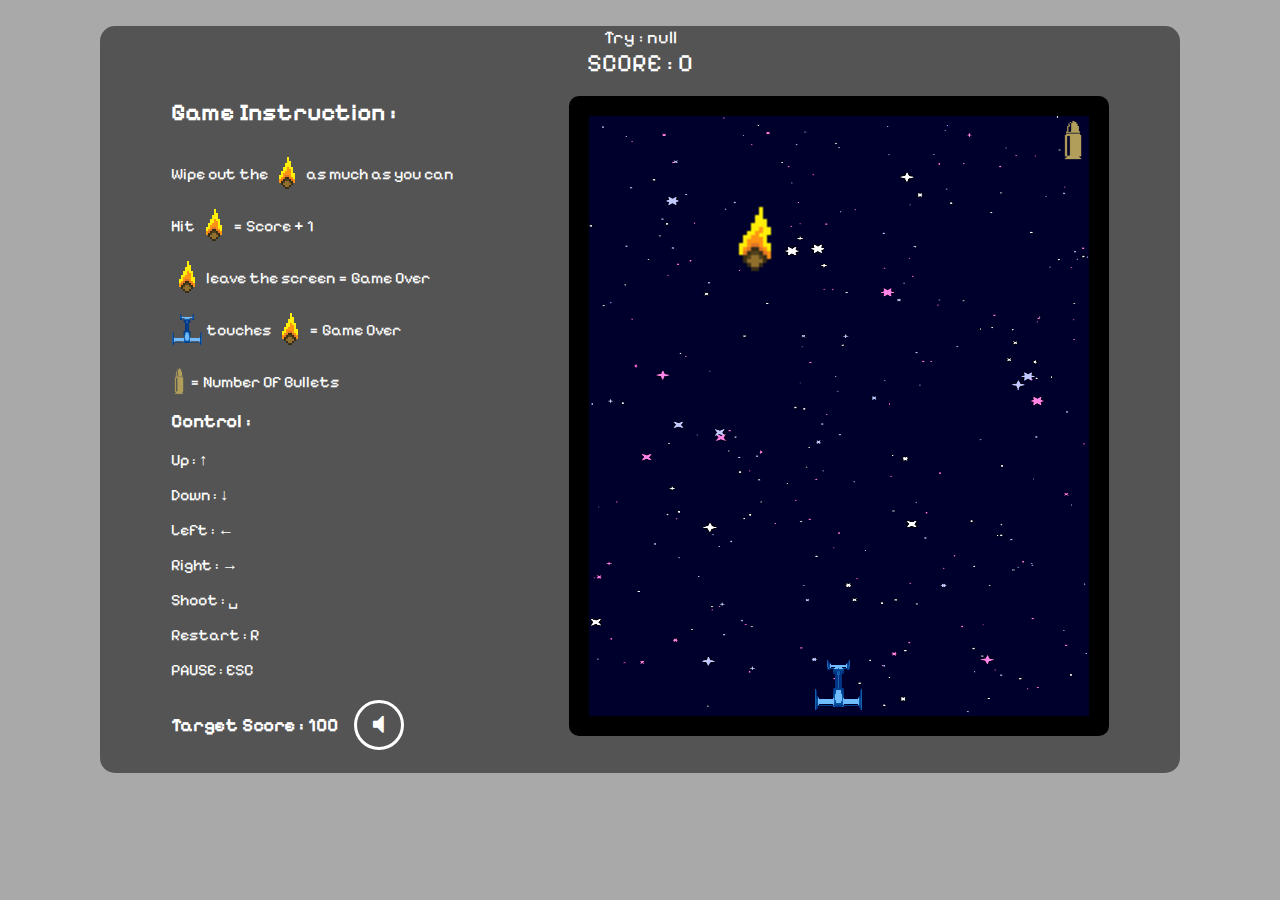
<file: index.html>
<!DOCTYPE html>
<html lang="en">

<head>
  <meta charset="UTF-8" />
  <meta name="viewport" content="width=device-width, initial-scale=1" />
  <link rel="preconnect" href="https://fonts.googleapis.com" />
  <link rel="preconnect" href="https://fonts.gstatic.com" crossorigin />
  <link href="https://fonts.googleapis.com/css2?family=Pixelify+Sans:wght@400..700&display=swap" rel="stylesheet" />
  <link rel="stylesheet" href="https://cdnjs.cloudflare.com/ajax/libs/font-awesome/4.7.0/css/font-awesome.min.css" />
  <style>
    * {
      -webkit-user-select: none;
      -moz-user-select: none;
      user-select: none;
    }

    body {
      background-color: #a9a9a9;
      color: white;
      font-family: "Pixelify Sans";
      width: auto;
      overflow: hidden;
      transform: translateY(2vh);
    }

    body:not(button) {
      touch-action: manipulation;
    }

    canvas {
      display: block;
      margin: 0 auto;
    }

    img {
      width: 32px;
      height: 32px;
      transform: translateY(+10px);
    }

    #border {
      background-color: #545454;
      width: 120vh;
      border-radius: 15px;
      margin: 0 auto;
    }

    .topBar {
      display: inline;
      justify-content: space-around;
      align-items: center;
      padding-top: 10px;
      text-align: center;
    }

    #topBarVolume {
      display: none;
    }

    #infoBtn {
      display: none;
    }

    #count {
      font-size: 18px;
    }

    #score {
      font-size: 25px;
      text-align: center;
      padding: 0;
    }

    #bulletInfo img {
      width: 16px;
      height: 32px;
    }

    #gameInfo {
      margin: 0 auto;
    }

    .control {
      display: none;
    }

    #gameScreen {
      display: flex;
      justify-content: space-around;
      align-items: center;
      padding: 0 1vw 2vh 1vw;
    }

    button {
      width: 50px;
      height: 50px;
      background-color: #272929;
      color: #545454;
      border-radius: 10px;
      font-size: 20px;
      border: #272929 1px solid;
    }

    .topBar button,
    .volume {
      font-size: 25px;
      max-width: 50px;
      max-height: 50px;
      background-color: transparent;
      border-radius: 50%;
      border: white 3px solid;
      color: white;
      text-align: center;
    }

    #shoot {
      margin: 0 auto;
      display: none;
    }

    #pause {
      display: none;
      position: absolute;
      background-color: #4309f318;
      width: 500px;
      height: 600px;
      margin-left: 20px;
      transform: translateY(-620px);
      font-size: 1.2em;
      text-align: center;
      overflow: hidden;
    }

    .info {
      display: none;
    }

    #canvasScreen {
      cursor: default;
      margin: 0 auto;
    }

    #pauseText {
      margin-top: 50%;
    }

    #endScore {
      font-size: 1.5em;
    }

    #againBtn {
      color: white;
      text-align: center;
      background-color: #67b3b5;
      border-color: #67b3b5;
      font-size: 30px;
    }

    @keyframes shine {
      from {
        color: white;
      }

      25% {
        color: rgb(255, 255, 164);
      }

      50% {
        color: rgb(251, 251, 97);
      }

      75% {
        color: rgb(255, 255, 57);
      }

      to {
        color: rgb(255, 255, 0);
      }
    }

    .shine {
      animation: shine 1s infinite alternate;
    }

    @keyframes tryAgain {
      from {
        transform: scale(1);
      }

      to {
        transform: scale(1.2);
      }
    }

    #pauseText>*:not(span, .info) {
      animation: tryAgain 1s infinite alternate, shine 1s infinite alternate;
    }

    .end {
      display: none;
    }

    .esc {
      display: none;
    }

    .option {
      display: none;
    }

    .info {
      display: none;
    }

    .bottomBar {
      display: flex;
      align-items: center;
      gap: 1em;
    }

    @media screen and (max-width: 767px) {
      body {
        overflow: hidden;
        transform: translateY(-5px);
      }

      #border {
        width: 100%;
      }

      canvas {
        width: 300px;
        height: 350px;
      }

      #gameInfo {
        display: none;
      }

      #endScore {
        font-size: 1.2em;
      }

      .topBar {
        display: flex;
        padding-bottom: 10px;
      }

      .topBarBtn {
        display: flex;
        justify-content: space-around;
        align-items: center;
        gap: 5px;
      }


      #topBarVolume {
        display: inline;
      }

      #infoBtn {
        display: inline;
      }


      #pause {
        width: 300px;
        height: 350px;
        transform: translateY(-370px);
        font-size: 1em;
      }

      .info {
        display: none;
        font-size: 0.8em;
        transform: translateY(-110px);
        margin: 0;
        line-height: 2em;
      }

      .infoScreen {
        background-color: #00000060;
      }

      p.shine.info {
        padding: 15px 0;
      }

      @keyframes bounce {
        25% {
          transform: translateY(-120px);
        }

        50% {
          transform: translateY(-110px);
        }

        75% {
          transform: translateY(-112px);
        }

        to {
          transform: translateY(-110px);
        }
      }

      #infoHint {
        animation: bounce 2s infinite ease-in-out;
      }

      .control {
        display: grid;
        justify-content: center;
        align-items: center;
        gap: 5vi;
        padding-top: 5px;
      }

      .control button {
        border: black 3px solid;
        width: 15vi;
        height: 15vi;
      }

      #right {
        grid-column: 3;
      }

      #left {
        grid-column: 1;
      }

      #shootKey {
        grid-column: 2;
        background-color: #9b2256;
        border: #f2ce44 3px solid;
        border-radius: 50%;
      }

      .option {
        display: flex;
        justify-content: center;
        align-items: center;
        gap: 1em;
        padding-top: 1em;
      }

      .option button {
        color: white;
        font-size: 1em;
        font-family: "Pixelify Sans";
        width: 30vi;
        height: 2em;
      }

      @media screen and (max-width: 376px) {
        canvas {
          width: 250px;
          height: 300px;
        }

        #score {
          font-size: 1.2em;
        }

        .topBar button {
          font-size: 25px;
          width: 12vi;
          height: 12vi;
        }

        #pause {
          width: 250px;
          height: 300px;
          transform: translateY(-320px);
          font-size: 0.8em;
        }

        .control {
          margin-top: 0;
        }

        .option {
          margin-top: 0;
        }


      }
    }
  </style>
</head>

<body>
  <!--Part-1: 1 mark -->
  <div id="border">
    <span class="topBar">
      <div id="count">Try</div>
      <div id="score"></div>
      <div class="topBarBtn">
        <button id="infoBtn" onclick="showInfo()">
          <i class="fa fa-question"></i>
        </button>
        <button class="volume" id="topBarVolume" onclick="setVolume()">
          <i class="fa fa-volume-off"></i>
        </button>
      </div>
    </span>
    <div id="gameScreen">
      <div id="gameInfo">
        <h2>Game Instruction :</h2>
        <p>
          Wipe out the
          <img class="meteor" src="/shooter/CroppedMeteor.png" alt="Meteor" />
          as much as you can
        </p>
        <p>
          Hit
          <img class="meteor" src="/shooter/CroppedMeteor.png" alt="Meteor" />
          = Score + 1
        </p>
        <p>
          <img class="meteor" src="/shooter/CroppedMeteor.png" /> leave the
          screen = Game Over
        </p>
        <p>
          <img class="spaceship" src="/shooter/croppedShip.png" /> touches
          <img class="meteor" src="/shooter/CroppedMeteor.png" /> = Game Over
        </p>
        <span id="bulletInfo"><img src="/shooter/bulletSymbol.png" /> = Number Of Bullets</span>
        <h3>Control :</h3>
        <p>Up : &UpArrow;</p>
        <p>Down : &DownArrow;</p>
        <p>Left : &LeftArrow;</p>
        <p>Right : &RightArrow;</p>
        <p>Shoot : &blank;</p>
        <p>Restart : R</p>
        <p>PAUSE : ESC</p>
        <div class="bottomBar">
          <h3 class="shine">Target Score : 100</h3>
          <button class="volume" onclick="setVolume()">
            <i class="fa fa-volume-off"></i>
          </button>
        </div>
      </div>
      <div id="canvasScreen">
        <canvas id="gameCanvas" width="500" height="600" style="border: 20px solid black; border-radius: 10px">
        </canvas>
        <div id="pause">
          <div id="pauseText">
            <span id="endScore">YOUR SCORE : </span>
            <p class="gameOver">TRY AGAIN</p>
            <p class="gameOver" id="startInfo">PRESS SPACEBAR TO START</p>
            <p class="esc">PAUSE</p>
            <p class="esc" id="continueInfo">PRESS SPACEBAR TO CONTINUE</p>
            <p class="end">CONGRATUATION! ! !</p>
            <p class="end">THANK YOU FOR PLAYING! ! !</p>
            <p class="end" id="restartInfo">PRESS R TO RESTART</p>
            <p class="info">Game Instuction :</p>
            <p class="info">
              Wipe out the
              <img class="meteor" src="/shooter/CroppedMeteor.png" alt="Meteor" />
              as much as you can
            </p>
            <p class="info">
              Hit
              <img class="meteor" src="/shooter/CroppedMeteor.png" alt="Meteor" />
              = Score + 1
            </p>
            <p class="info">
              <img class="meteor" src="/shooter/CroppedMeteor.png" /> leave
              the screen = Game Over
            </p>
            <p class="info">
              <img class="spaceship" src="/shooter/croppedShip.png" /> touches
              <img class="meteor" src="/shooter/CroppedMeteor.png" /> = Game
              Over
            </p>
            <span class="info" id="bulletInfo"><img src="/shooter/bulletSymbol.png" /> = Number Of
              Bullets</span>
            <p class="shine info">Target Score : 100</p>
            <p class="info" id="infoHint">PRESS &bigcirc; TO CONTINUE</p>
          </div>
        </div>
      </div>
    </div>
  </div>

  <div class="control">
    <button id="left" onpointerdown="left()" onpointerup="stopLeft()" onpointerleave="stopLeft()">
      ◄
    </button>
    <button id="shootKey" onpointerdown="shoot()" onpointerup=" bulletDelay=0 "></button>
    <button id="right" onpointerdown="right()" onpointerup="stopRight()" onpointerleave="stopLeft()">
      ►
    </button>
  </div>
  <div class="option">
    <button id="esc" onclick="pauseGame()">PAUSE</button>
    <button id="restart" onclick="restart()">RESTART</button>
  </div>

  <script>
    ////////////////////////////// Game variables. No need to edit.
    const canvas = document.getElementById("gameCanvas");
    const ctx = canvas.getContext("2d");

    let frame = 0;

    //Score
    let score = 0;
    let idScore = document.getElementById("score");
    let idEndScore = document.getElementById("endScore");
    let tryCount = 0
    let idCount = document.getElementById("count")
    idCount.innerHTML = 'Try : ' + window.localStorage.getItem("count")
    let storageCount = parseInt(window.localStorage.getItem("count"))

    function saveCount() {
      tryCount++
      window.localStorage.setItem("count", tryCount + storageCount)
      idCount.innerHTML = 'Try : ' + window.localStorage.getItem("count")
    }

    let stage = 1;

    //Game Over
    let classGameOver = document.querySelectorAll(".gameOver");

    //Option
    let isGameOver = false;
    let pauseScreen = document.getElementById("pause");
    let isGamePause = false;
    let classEsc = document.querySelectorAll(".esc");
    let isGameMute = true;
    let volumeBtn = document.querySelectorAll(".volume");

    //Game Instruction
    let isShowInfo = false;
    let classInfo = document.querySelectorAll(".info");

    //Game Audio
    const backgroundMusic = new Audio("BGM.mp3");
    backgroundMusic.loop = true

    // const shootSfx = new Audio();
    // shootSfx.src = ""
    // const explodeSfx = new Audio();
    // explodeSfx.src = ""
    // const levelUpSfx = new Audio();
    // levelUpSfx.src = ""
    // const finalStageSfx = new Audio();
    // finalStageSfx.src = ""
    // const endSfx = new Audio();
    // endSfx.src = ""
    // const gameOverSfx = new Audio();
    // gameOverSfx.src = ""



    //End
    let isEnd = false;
    let endGame = document.querySelectorAll(".end");

    //Player
    const playerWidth = 64;
    const playerHeight = 64;
    let playerX = canvas.width / 2 - playerWidth / 2;
    let playerY = canvas.height - playerHeight;
    let playerIndexX = 0;
    let playerIndexY = 1;
    let playerSpeed = 5;
    let pressLeft = false;
    let pressRight = false;
    let pressUp = false;
    let pressDown = false;
    const playerImg = new Image();
    playerImg.src = "/shooter/spaceship.png";

    //Bullet
    let bullets = [];
    let bulletDelay = 0;
    let isShoot = false;
    const bulletInterval = 6;
    const bulletWidth = 15;
    const bulletHeight = 15;
    const bulletSpeed = 10;
    const bulletImg = new Image();
    bulletImg.src = "/shooter/bullet.png";
    const bulletSymbolWidth = 32;
    const bulletSymbolHeight = 48;
    const bulletSymbolImg = new Image();
    bulletSymbolImg.src = "/shooter/bulletSymbol.png";

    //Enemy
    let enemyX;
    let enemyY = -64;
    const enemyWidth = 64;
    const enemyHeight = 64;
    let enemies = [];
    let enemyIndex = 0;
    const enemyInterval = 60;
    const enemy1Img = new Image();
    enemy1Img.src = "/shooter/meteor.png";

    //Explode Imgae
    let explodeIndex = 0;
    const explodeWidth = 64;
    const explodeHeight = 64;
    let explodeX;
    let explodeY;
    const explodeImg = new Image();
    explodeImg.src = "/shooter/Effect.png";

    //background
    let bgY = 0;
    const bgImg = new Image();
    bgImg.src = "/shooter/space.png";

    //Pause screen instruction
    let idStartInfo = document.getElementById("startInfo");
    let restartInfo = document.getElementById("restartInfo");
    let continueInfo = document.getElementById("continueInfo");

    //Read screen size
    let isMobile = false;
    const screenWidth = document.documentElement.clientWidth;
    const screenHeight = document.documentElement.clientHeight;

    //Reset text
    if (screenWidth < 768) {
      idStartInfo.innerHTML = "PRESS O TO START";
      restartInfo.innerHTML = "PRESS RESTART TO START";
      continueInfo.innerHTML = "PRESS O TO CONTINUE";
      isMobile = true;
    }

    //////////////////////////////

    // Part-2b: Handle keyboard controls. 6 marks
    function handleInput() {
      window.addEventListener("keydown", function (event) {
        switch (event.keyCode) {
          case 37:
            // Left arrow key
            left();
            break;
          case 39:
            // Right arrow key
            right();
            break;
          // Up arrow key
          case 38:
            up();
            break;
          // Down arrow key
          case 40:
            down();
            break;
          //Space bar shoot
          case 32:
            shoot();
            break;
          //R restart
          case 82:
            restart();
            break;
          //Esc pause game
          case 27:
            pauseGame();
            break;
        }
      });
      window.addEventListener("keyup", function (event) {
        switch (event.keyCode) {
          case 37:
            // Left arrow key
            stopLeft();
            break;
          case 39:
            // Right arrow key
            stopRight();
            break;
          case 38:
            stopUp();
            break;
          case 40:
            stopDown();
            break;
          case 32:
            bulletDelay = 0;
        }
      });
    }

    function left() {
      pressLeft = true;
      bulletDelay = 0;
    }

    function stopLeft() {
      playerIndexX = 0;
      playerIndexY = 1;
      pressLeft = false;
    }

    function right() {
      pressRight = true;
      bulletDelay = 0;
    }

    function stopRight() {
      playerIndexX = 0;
      playerIndexY = 1;
      pressRight = false;
    }

    function up() {
      pressUp = true;
      bulletDelay = 0;
    }

    function stopUp() {
      pressUp = false;
    }

    function down() {
      pressDown = true;
      bulletDelay = 0;
    }

    function stopDown() {
      pressDown = false;
    }

    function shoot() {
      isShoot = true;
      if (isGameOver) {
        if (!isEnd && !isGamePause && !isShowInfo) {
          isGameOver = false;
          pauseScreen.style.display = "none";
          reloadGame();
        } else if (isGamePause || isShowInfo) {
          isGameOver = false;
          isShowInfo = false;
          isGamePause = false;
          pauseScreen.style.display = "none";
        }
      } else {
        if (isShoot) {
          if (bulletDelay % 2 == 0) {
            if (
              (stage == 1 && bullets.length < 1) ||
              (stage == 2 && bullets.length < 2) ||
              (stage == 3 && bullets.length < 3)
            ) {
              bulletDelay = bulletInterval;
              bullets.push({ x: playerX, y: playerY });
            }
          }
          bulletDelay--;
        }
      }
    }

    function restart() {
      isGameOver = false;
      isEnd = false;
      isGamePause = false;
      isShowInfo = false;
      pauseScreen.style.display = "none";
      saveCount()
      reloadGame();
    }

    function pauseGame() {
      if (isGamePause) {
        isGameOver = false;
        isGamePause = false;
        pauseScreen.style.display = "none";
      } else {
        isGameOver = true;
        isGamePause = true;
        isShowInfo = false;
        showPauseScreen();
      }
    }

    // Move Player
    function move() {
      if (pressLeft) {
        playerIndexX = 2;
        playerIndexY = 0;
        playerX -= playerSpeed;
        if (score >= 60) {
          playerX -= playerSpeed;
        }
        if (playerX < 0) playerX = 0;
      }
      if (pressRight) {
        playerIndexX = 0;
        playerIndexY = 2;
        playerX += playerSpeed;
        if (score >= 60) {
          playerX += playerSpeed;
        }

        if (playerX + playerWidth > canvas.width)
          playerX = canvas.width - playerWidth;
      }
      if (pressUp) {
        playerY -= playerSpeed;
        if (score >= 60) {
          playerY -= playerSpeed;
        }

        if (playerY < 0) {
          playerY = 0;
        }
      }
      if (pressDown) {
        playerY += playerSpeed;
        if (score >= 60) {
          playerY += playerSpeed;
        }

        if (playerY > canvas.height - playerHeight) {
          playerY = canvas.height - playerHeight;
        }
      }
    }

    function draw() {
      //draw Background
      bgY = bgY < canvas.height ? (bgY += 2) : 0;
      ctx.drawImage(bgImg, 0, bgY, 500, 600);
      ctx.drawImage(bgImg, 0, bgY - canvas.height, 500, 600);

      //Draw Player
      ctx.drawImage(
        playerImg,
        playerIndexX * playerWidth,
        playerIndexY * playerHeight,
        playerWidth,
        playerHeight,
        playerX,
        playerY,
        playerWidth,
        playerHeight
      );

      //Draw enemy
      enemies.forEach((enemy) => {
        ctx.drawImage(
          enemy1Img,
          enemyIndex * enemyWidth,
          0,
          enemyWidth,
          enemyHeight,
          enemy.x,
          enemy.y,
          enemyWidth * 2,
          enemyHeight * 2
        );

        enemy.y += enemy.speed;
      });

      //Draw bullets
      bullets.forEach((bullet) => {
        ctx.drawImage(bulletImg, bullet.x, bullet.y);

        bullet.y -= bulletSpeed;
        if (bullet.y < 0 - bulletHeight) {
          bullets.splice(bullets.indexOf(bullet), 1);
        }
      });
      //Draw bullet Symbol
      for (let i = 1; i <= stage; i++) {
        ctx.drawImage(
          bulletSymbolImg,
          canvas.width - bulletSymbolWidth * i,
          0,
          bulletSymbolWidth,
          bulletSymbolHeight
        );
      }

      //Draw explode effect
      ctx.drawImage(
        explodeImg,
        0,
        explodeIndex * explodeHeight,
        explodeWidth,
        explodeHeight,
        explodeX,
        explodeY,
        explodeWidth,
        explodeHeight
      );

      //Handle frame of image
      if (frame % 8 == 0) {
        if (explodeIndex <= 2) {
          explodeIndex++;
        }
        if (enemyIndex < 2) {
          enemyIndex++;
        } else {
          enemyIndex = 0;
        }
      }
    }

    //Spawn enemy
    function randomEnemy() {
      const enemySpeed = isMobile
        ? Math.floor(Math.random() * (4 - 2) + 2)
        : Math.floor(Math.random() * (6 - 3) + 3);
      const enemyXY = {
        x: Math.floor(Math.random() * (canvas.width - enemyWidth - 20)),
        y: enemyY,
        speed: enemySpeed,
      };
      const enemySpawnInterval = {
        0: 80,
        10: 70,
        20: 60,
        30: 50,
        40: 40,
        50: 30,
        60: 30,
        70: 20,
        80: 10,
      };
      const enemySpawnDelay =
        enemySpawnInterval[Math.floor(score / 10) * 10] || 10;
      if (frame % enemySpawnDelay == 0) {
        enemies.push(enemyXY);
      }
    }

    // Handle different enemy situation
    function handleEnemy() {
      enemies.forEach((enemy) => {
        // Enemy leave the canvas
        if (enemy.y > canvas.height) {
          isGameOver = true;
          showPauseScreen();
          saveCount()
        }
        // Enemy touch the player.
        if (
          enemy.x + enemyWidth > playerX &&
          enemy.x < playerX &&
          enemy.y + enemyHeight > playerY &&
          enemy.y < playerY
        ) {
          isGameOver = true;
          showPauseScreen();
          saveCount()
        }
        bullets.forEach((bullet) => {
          // Enemy touches the bullet.
          if (
            enemy.x + enemyWidth > bullet.x &&
            enemy.x < bullet.x &&
            enemy.y > bullet.y - bulletHeight
          ) {
            explodeX = enemy.x + enemyWidth / 2;
            explodeY = enemy.y + enemyHeight / 2;
            explodeIndex = 0;
            score++;
            bullets.splice(bullets.indexOf(bullet), 1);
            enemies.splice(enemies.indexOf(enemy), 1);
            levelUp()
          }
        });
      });
    }

    //reload Game
    function reloadGame() {
      enemyY = -enemyHeight;
      enemies = [];
      bullets = [];
      score = 0;
      stage = 1;
      pressLeft = false;
      pressRight = false;
      pressUp = false;
      pressDown = false;
      idEndScore.innerHTML = "YOUR SCORE : ";
    }

    //Level up
    function levelUp() {
      if (score >= 30 && score < 60) {
        stage = 2;
      } else if (score >= 60) {
        stage = 3;
      } else if (score >= 80) {
        playerSpeed = 6;
      }
      if (score >= 100) {
        isGameOver = true;
        isEnd = true;
        showPauseScreen();

      }
    }

    //Pause screen pop out
    function showPauseScreen() {
      if (isGameOver) {
        if (!isShowInfo) {
          idEndScore.innerHTML = "YOUR SCORE : " + score;
          pauseScreen.style.backgroundColor = "#4309f318";
        } else {
          idEndScore.style.display = "none";
          pauseScreen.style.backgroundColor = "#00000060";
        }
        pauseScreen.style.display = "block";
        endGame.forEach((e) => {
          e.style.display = isEnd ? "block" : "none";
        });
        classGameOver.forEach((e) => {
          e.style.display =
            isEnd || isGamePause || isShowInfo ? "none" : "block";
        });
        classEsc.forEach((e) => {
          e.style.display = isGamePause ? "block" : "none";
        });
        classInfo.forEach((e) => {
          e.style.display = isShowInfo ? "block" : "none";
        });
        classInfo.forEach((e) => {
          e.style.display = isShowInfo ? "block" : "none";
        });
      }
    }

    //Mute/unmute volume
    function setVolume() {
      if (isGameMute) {
        isGameMute = false;
        backgroundMusic.muted = false;
        backgroundMusic.play();
      } else {
        isGameMute = true;
        backgroundMusic.muted = true;
      }
      volumeBtn.forEach((e) => {
        e.firstElementChild.className = isGameMute
          ? "fa fa-volume-off"
          : "fa fa-volume-up";
        e.lastElementChild.className = isGameMute
          ? "fa fa-volume-off"
          : "fa fa-volume-up";
      });
    }

    //Show info
    function showInfo() {
      if (isShowInfo) {
        isGameOver = false;
        isShowInfo = false;
        isGamePause = false;
        idEndScore.style.display = "inline";
        pauseScreen.style.display = "none";
      } else {
        isGameOver = true;
        isShowInfo = true;
        isGamePause = false;
        showPauseScreen();
      }
    }

    // Part-2c: Update game objects by using the “update()” function. 8 marks
    function update() {
      //Update Score
      idScore.innerText = "SCORE : " + score;
      if (!isGameOver) {
        move();
        draw();
        randomEnemy();
        handleEnemy();
      }
      frame = requestAnimationFrame(update);
    }

    ////////////////////////////// Game operation. No need to edit.

    window.addEventListener("load", () => {
      handleInput();
      update();
    });

    //////////////////////////////
  </script>
</body>

</html>
</file>
